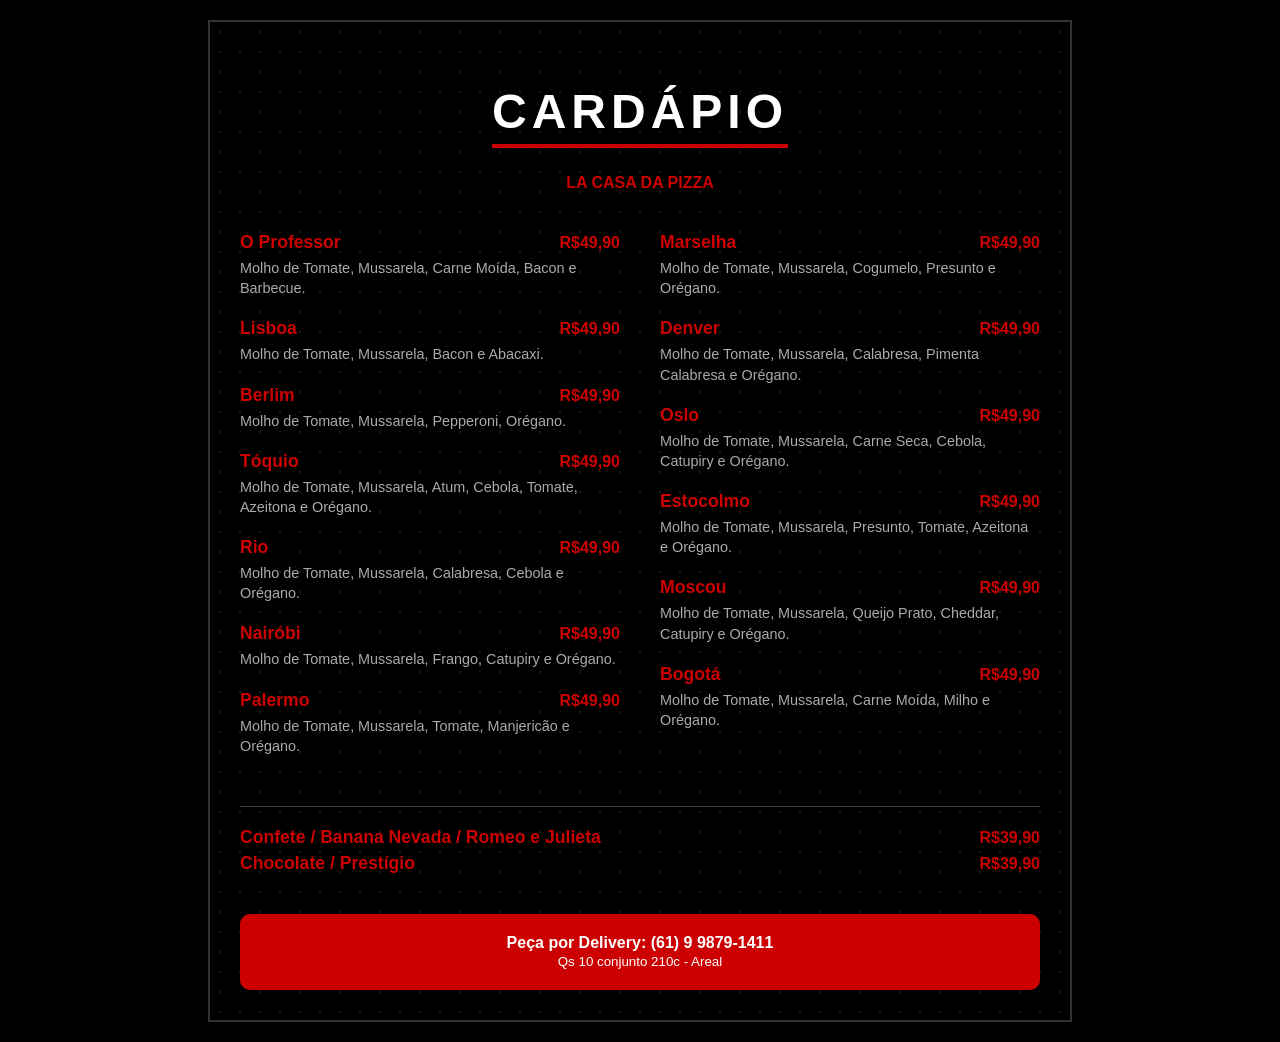
<file: index.html>
<!DOCTYPE html>
<html lang="pt-br">
<head>
    <meta charset="UTF-8">
    <meta name="viewport" content="width=device-width, initial-scale=1.0">
    <title>Cardápio - La Casa da Pizza</title>
    <style>
        body {
            background-color: #000;
            color: #fff;
            font-family: 'Segoe UI', Tahoma, Geneva, Verdana, sans-serif;
            margin: 0;
            padding: 20px;
        }

        .container {
            max-width: 800px;
            margin: auto;
            border: 2px solid #333;
            padding: 30px;
            background-image: radial-gradient(circle, #1a1a1a 1px, transparent 1px);
            background-size: 20px 20px; /* Efeito de textura leve */
        }

        header {
            text-align: center;
            margin-bottom: 40px;
        }

        h1 {
            font-size: 3rem;
            text-transform: uppercase;
            margin-bottom: 10px;
            letter-spacing: 5px;
            border-bottom: 4px solid #cc0000;
            display: inline-block;
            padding-bottom: 5px;
        }

        .menu-grid {
            display: grid;
            grid-template-columns: 1fr 1fr;
            gap: 40px;
        }

        .categoria-titulo {
            color: #cc0000;
            font-weight: bold;
            font-size: 1.4rem;
            margin-bottom: 20px;
            border-bottom: 1px solid #333;
        }

        .item {
            margin-bottom: 20px;
        }

        .item-header {
            display: flex;
            justify-content: space-between;
            align-items: baseline;
        }

        .nome {
            color: #cc0000;
            font-weight: bold;
            font-size: 1.1rem;
            margin: 0;
        }

        .preco {
            color: #cc0000;
            font-weight: bold;
            white-space: nowrap;
        }

        .ingredientes {
            color: #aaa;
            font-size: 0.9rem;
            margin-top: 5px;
            line-height: 1.4;
        }

        .doces {
            margin-top: 30px;
            border-top: 1px solid #444;
            padding-top: 20px;
        }

        .contato {
            text-align: center;
            margin-top: 40px;
            padding: 20px;
            background-color: #cc0000;
            border-radius: 10px;
        }

        @media (max-width: 600px) {
            .menu-grid { grid-template-columns: 1fr; }
        }
    </style>
</head>
<body>

<div class="container">
    <header>
        <h1>CARDÁPIO</h1>
        <p style="color: #cc0000; font-weight: bold;">LA CASA DA PIZZA</p>
    </header>

    <div class="menu-grid">
        <div class="coluna">
            <div class="item">
                <div class="item-header"><span class="nome">O Professor</span><span class="preco">R$49,90</span></div>
                <div class="ingredientes">Molho de Tomate, Mussarela, Carne Moída, Bacon e Barbecue.</div>
            </div>
            <div class="item">
                <div class="item-header"><span class="nome">Lisboa</span><span class="preco">R$49,90</span></div>
                <div class="ingredientes">Molho de Tomate, Mussarela, Bacon e Abacaxi.</div>
            </div>
            <div class="item">
                <div class="item-header"><span class="nome">Berlim</span><span class="preco">R$49,90</span></div>
                <div class="ingredientes">Molho de Tomate, Mussarela, Pepperoni, Orégano.</div>
            </div>
            <div class="item">
                <div class="item-header"><span class="nome">Tóquio</span><span class="preco">R$49,90</span></div>
                <div class="ingredientes">Molho de Tomate, Mussarela, Atum, Cebola, Tomate, Azeitona e Orégano.</div>
            </div>
            <div class="item">
                <div class="item-header"><span class="nome">Rio</span><span class="preco">R$49,90</span></div>
                <div class="ingredientes">Molho de Tomate, Mussarela, Calabresa, Cebola e Orégano.</div>
            </div>
            <div class="item">
                <div class="item-header"><span class="nome">Nairóbi</span><span class="preco">R$49,90</span></div>
                <div class="ingredientes">Molho de Tomate, Mussarela, Frango, Catupiry e Orégano.</div>
            </div>
            <div class="item">
                <div class="item-header"><span class="nome">Palermo</span><span class="preco">R$49,90</span></div>
                <div class="ingredientes">Molho de Tomate, Mussarela, Tomate, Manjericão e Orégano.</div>
            </div>
        </div>

        <div class="coluna">
            <div class="item">
                <div class="item-header"><span class="nome">Marselha</span><span class="preco">R$49,90</span></div>
                <div class="ingredientes">Molho de Tomate, Mussarela, Cogumelo, Presunto e Orégano.</div>
            </div>
            <div class="item">
                <div class="item-header"><span class="nome">Denver</span><span class="preco">R$49,90</span></div>
                <div class="ingredientes">Molho de Tomate, Mussarela, Calabresa, Pimenta Calabresa e Orégano.</div>
            </div>
            <div class="item">
                <div class="item-header"><span class="nome">Oslo</span><span class="preco">R$49,90</span></div>
                <div class="ingredientes">Molho de Tomate, Mussarela, Carne Seca, Cebola, Catupiry e Orégano.</div>
            </div>
            <div class="item">
                <div class="item-header"><span class="nome">Estocolmo</span><span class="preco">R$49,90</span></div>
                <div class="ingredientes">Molho de Tomate, Mussarela, Presunto, Tomate, Azeitona e Orégano.</div>
            </div>
            <div class="item">
                <div class="item-header"><span class="nome">Moscou</span><span class="preco">R$49,90</span></div>
                <div class="ingredientes">Molho de Tomate, Mussarela, Queijo Prato, Cheddar, Catupiry e Orégano.</div>
            </div>
            <div class="item">
                <div class="item-header"><span class="nome">Bogotá</span><span class="preco">R$49,90</span></div>
                <div class="ingredientes">Molho de Tomate, Mussarela, Carne Moída, Milho e Orégano.</div>
            </div>
        </div>
    </div>

    <div class="doces">
        <div class="item-header"><span class="nome">Confete / Banana Nevada / Romeo e Julieta</span><span class="preco">R$39,90</span></div>
        <div class="item-header" style="margin-top: 5px;"><span class="nome">Chocolate / Prestígio</span><span class="preco">R$39,90</span></div>
    </div>

    <div class="contato">
        <strong>Peça por Delivery: (61) 9 9879-1411</strong><br>
        <small>Qs 10 conjunto 210c - Areal</small>
    </div>
</div>

</body>
</html>
</file>
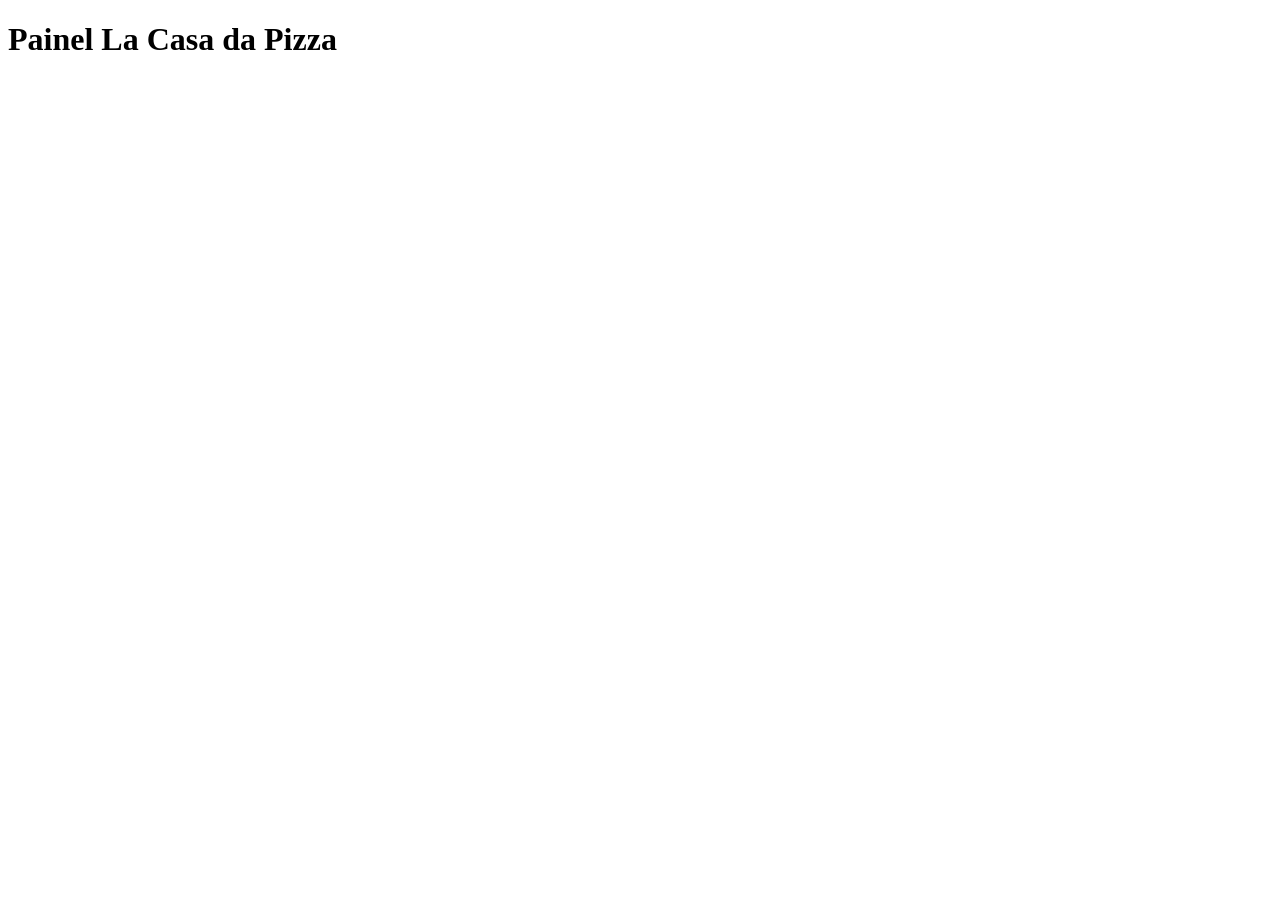
<file: painel.html>
<!DOCTYPE html>
<html>

<head>

<title>Painel de Pedidos</title>

</head>

<body>

<h1>Painel La Casa da Pizza</h1>

<div id="pedidos"></div>

<script>

let pedidos = JSON.parse(localStorage.getItem("pedidosLista")) || []

let div = document.getElementById("pedidos")

pedidos.forEach(p=>{

let item = document.createElement("p")

item.innerText = p

div.appendChild(item)

})

</script>

</body>

</html>
</file>
